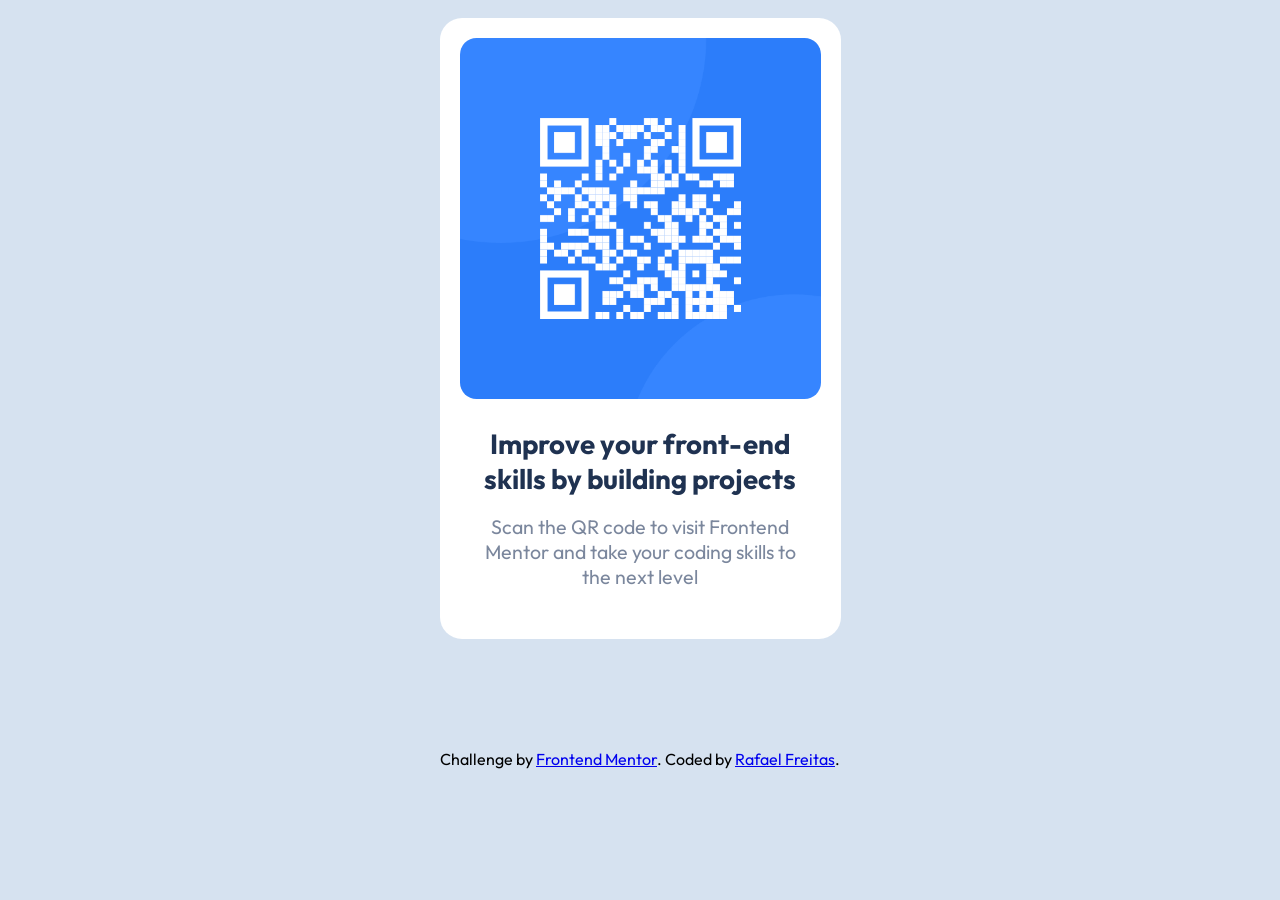
<file: index.html>
<!DOCTYPE html>
<html lang="en">
<head>
  <meta charset="UTF-8">
  <meta name="viewport" content="width=device-width, initial-scale=1.0"> <!-- displays site properly based on user's device -->

  <link rel="icon" type="image/png" sizes="32x32" href="./images/favicon-32x32.png">
  
  <title>Frontend Mentor | QR code component</title>

  <link rel="stylesheet" href="styles.css">
  <link href="https://fonts.googleapis.com/css2?family=Outfit:wght@400;700&display=swap" rel="stylesheet">
</head>
<body>
  <div class="content">
    <img class="qr-code" src="./images/image-qr-code.png" alt="QR CODE for Front-end mentor page">

    <h1>Improve your front-end skills by building projects</h1>

    <p>Scan the QR code to visit Frontend<br>
      Mentor and take your coding skills to<br>
      the next level</p>
  </div>

 <footer>
  <div class="attribution">
    Challenge by <a href="https://www.frontendmentor.io?ref=challenge" target="_blank">Frontend Mentor</a>. 
    Coded by <a href="#">Rafael Freitas</a>.
  </div>
 </footer> 
  
</body>
</html>
</file>
<file: styles.css>
body {
    font-family: 'Outfit', sans-serif;
    background-color: hsl(212, 45%, 89%);
    display: flex;
    flex-direction: column;
    align-items: center;
}

.content {
    display: flex;
    flex-direction: column;
    width: 361px;
    height: 581px;
    background-color: hsl(0, 0%, 100%);
    margin: 10px;
    padding: 20px;
    border-radius: 22px;
    text-align: center;
    font-size: 15px;
}

.qr-code {
    border-radius: 16.5px;
}

h1 {
    color: hsl(218, 44%, 22%);
    font-size: 27.685px;
    margin-top: 26.698px;
}

p {
    color: hsl(220, 15%, 55%);
    font-size: 19.6px;
    margin-top: 0px;
}

.attribution {
    margin-top: 100px;
}
</file>
<file: qr-code-component-main/styles.css>
body {
    font-family: 'Outfit', sans-serif;
    background-color: hsl(212, 45%, 89%);
    display: flex;
    flex-direction: column;
    align-items: center;
}

.content {
    display: flex;
    flex-direction: column;
    width: 361px;
    height: 581px;
    background-color: hsl(0, 0%, 100%);
    margin: 10px;
    padding: 20px;
    border-radius: 22px;
    text-align: center;
    font-size: 15px;
}

.qr-code {
    border-radius: 16.5px;
}

h1 {
    color: hsl(218, 44%, 22%);
    font-size: 27.685px;
    margin-top: 26.698px;
}

p {
    color: hsl(220, 15%, 55%);
    font-size: 19.6px;
    margin-top: 0px;
}

.attribution {
    margin-top: 100px;
}
</file>
